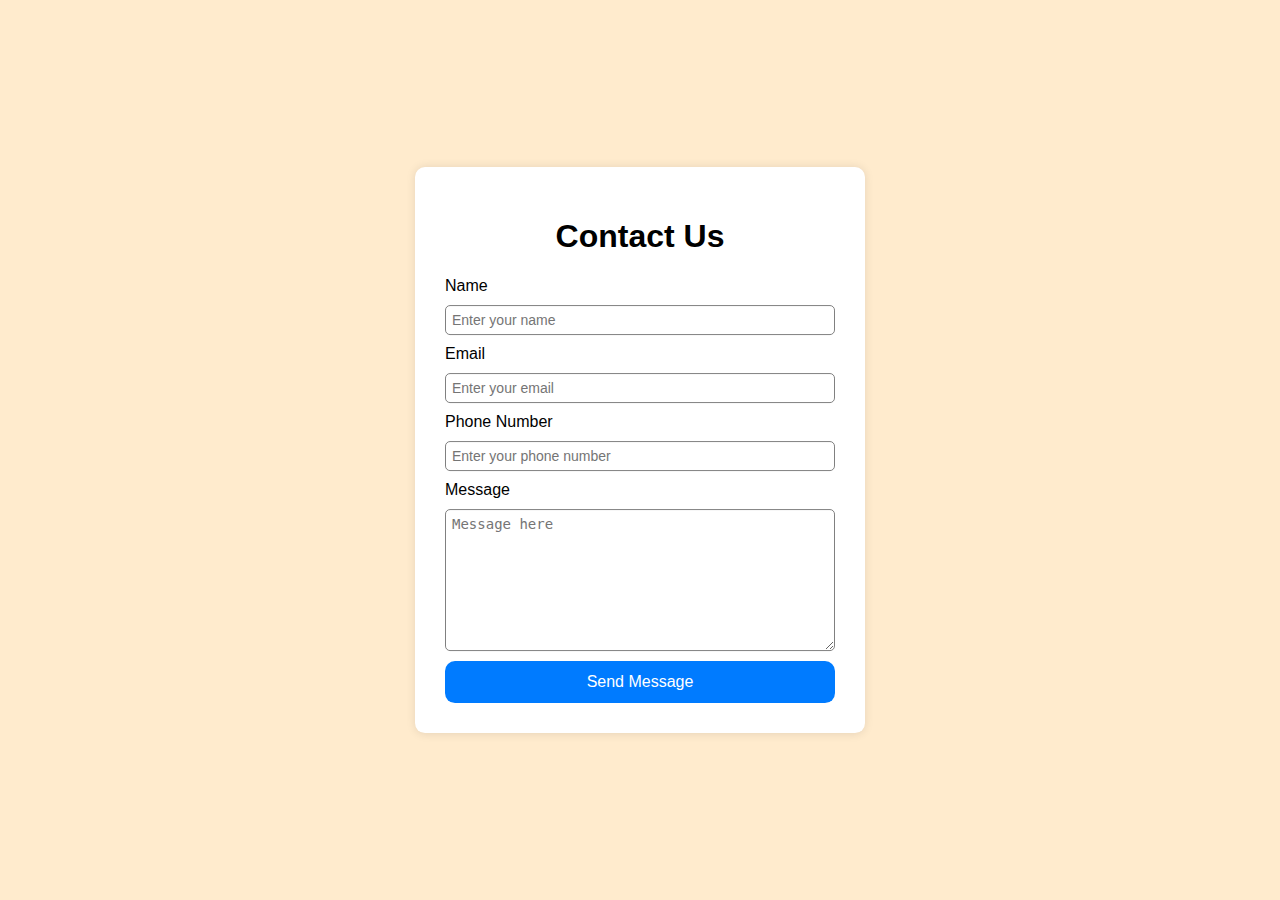
<file: Project1/Contact.html>
<!DOCTYPE html>
<html lang="en">
<head>
    <meta charset="UTF-8">
    <meta name="viewport" content="width=device-width, initial-scale=1.0">
    <title>Contact Us</title>
    <link rel="stylesheet" href="style2.css">
</head>
<body>
    <div class="container">
        <h1>Contact Us</h1>
        <form action="/submit" method="get">
            <label for="name">Name</label>
            <input type="text" id="name" placeholder="Enter your name" required>
            <label for="email">Email</label>
            <input type="email" id="email" placeholder="Enter your email" required>
            <label for="phoneNumber">Phone Number</label>
            <input type="tel" id="phoneNumber" pattern="[0-9]{10}" placeholder="Enter your phone number" required>
            <label for="message">Message</label>
            <textarea name="message" id="message" cols="20" rows="8" placeholder="Message here"></textarea>        
            <button type="submit" id="submit">Send Message</button>
        </form>
    </div>
</body>
</html>
</file>
<file: Project1/style2.css>
html, body{
    background-color: blanchedalmond;
    font-family: Arial, Helvetica, sans-serif;
    margin: 0;
}

.container{
    width: 450px;
    height: auto;
    position: absolute;
    top: 50%;
    left: 50%;
    transform: translate(-50%, -50%);
    background-color: white;
    padding: 30px;
    box-sizing: border-box;
    border-radius: 10px;
    box-shadow: 0 0 10px rgba(0, 0, 0, 0.1);
}

h1{
    color: black;
    text-align: center;
}

form{
    display: flex;
    flex-direction: column;
    gap: 10px;
}

input, textarea{
    width: 100%;
    padding: 6px;
    box-sizing: border-box;
    border-radius: 5px;
    border: 1px solid grey;
    font-size: 14px;
}

input, textarea:hover{
    color: black;
}

button{
    background-color: #007bff;
    border: none;
    color: white;
    padding: 12px;
    box-sizing: border-box;
    border-radius: 10px;
    font-size: 16px;
    transition: all cubic-bezier(0.19, 1, 0.22, 1) 0.1s;
}

button:hover{
    background-color: navy;
    color: wheat;
}
</file>
